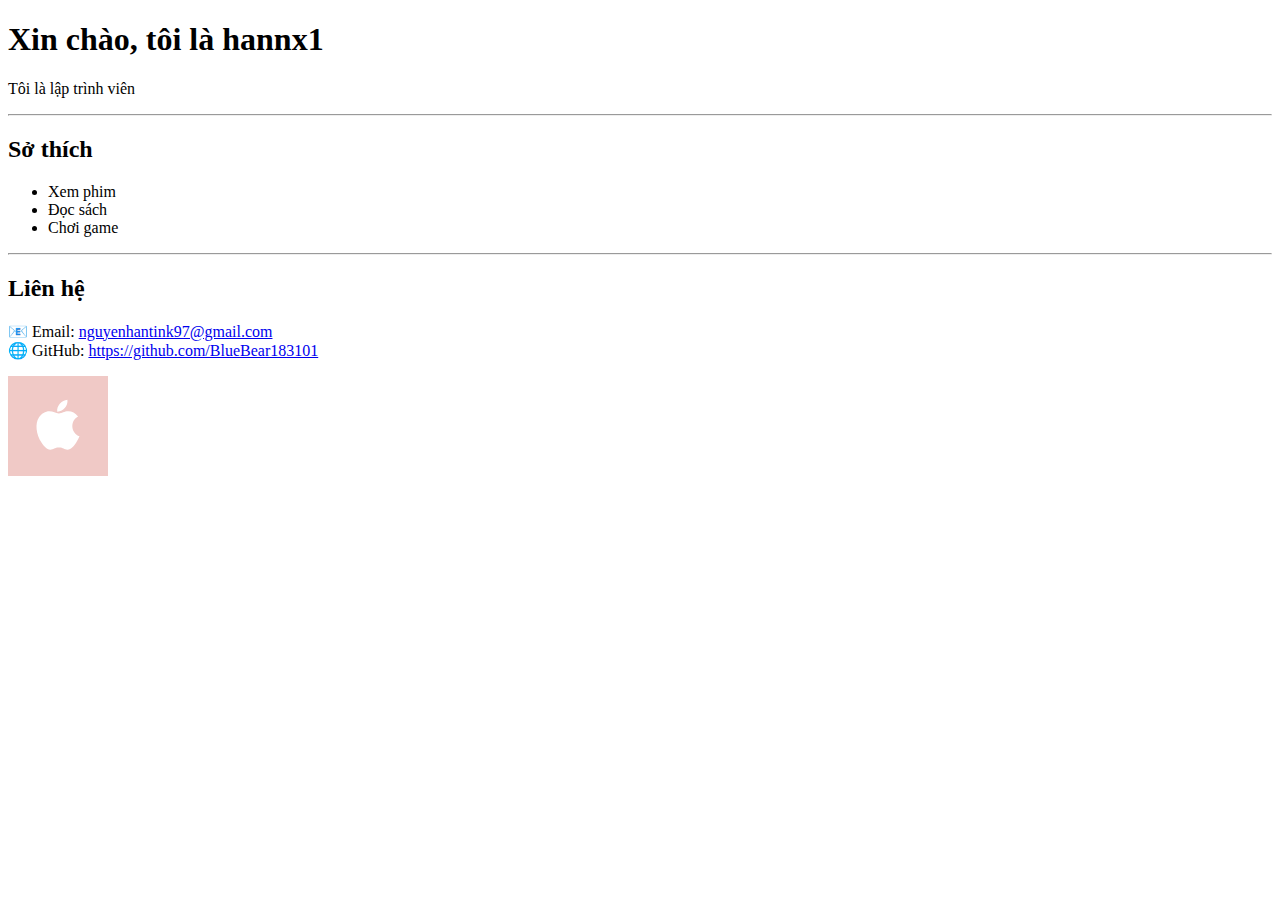
<file: Day1/index.html>
<!DOCTYPE html>
<html>
    <head>
        <meta charset="UTF-8">
        <title> Giới thiệu bản thân </title>
    </head>
    <body>
        <h1>Xin chào, tôi là hannx1 </h1>
        <p>Tôi là lập trình viên</p>
        <hr>
        <h2>Sở thích</h2>
        <ul>
            <li>Xem phim</li>
            <li>Đọc sách</li>
            <li>Chơi game</li>
        </ul>
        <hr>
        <h2>Liên hệ</h2>
        <p>
            📧 Email: <a href="mailto:nguyenhantink97@gmail.com">nguyenhantink97@gmail.com</a><br>
            🌐 GitHub: <a href="https://github.com/BlueBear183101">https://github.com/BlueBear183101</a>
        </p>       
        
        <img src="img/apple.svg" alt="Avatar" width="100">
    </body>
</html>
</file>
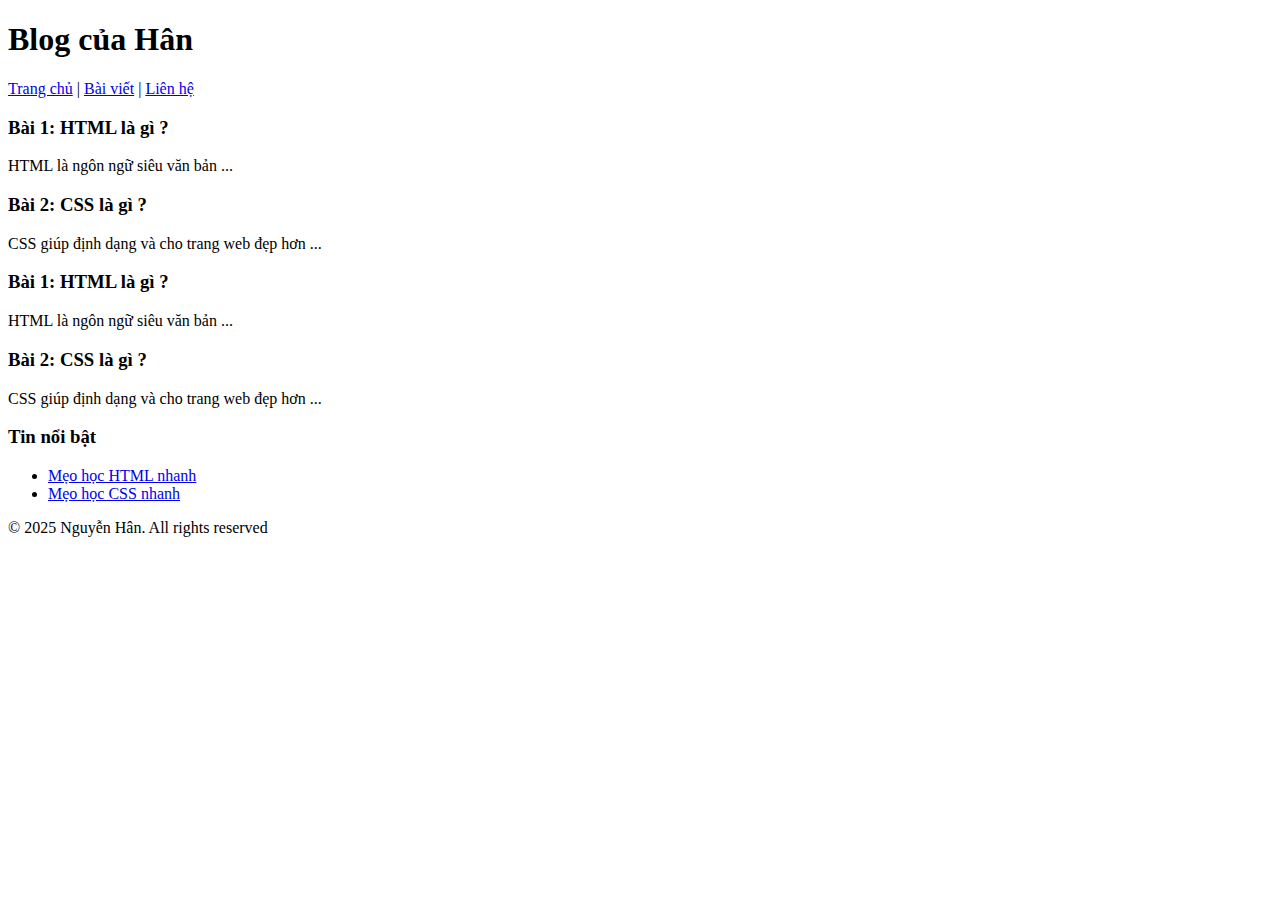
<file: Day2/Exam1/index.html>
<!DOCTYPE html>
<html>
    <head>
        <meta charset="UTF-8">
        <title>Blog của Hân</title>
    </head>

    <body>
        <header>
            <h1>Blog của Hân</h1>
            <nav>
                <a href="#home">Trang chủ</a>       |
                <a href="#article">Bài viết</a>     |
                <a href="#contact">Liên hệ</a>
            </nav>
        </header>

        <main>
            <section id="articleHTML">
                <article>
                    <h3>Bài 1: HTML là gì ?</h3>
                    <p>HTML là ngôn ngữ siêu văn bản ...</p>
                </article>
                <article>
                    <h3>Bài 2: CSS là gì ?</h3>
                    <p>CSS giúp định dạng và cho trang web đẹp hơn ...</p>
                </article>
            </section>

            <section id="articleHTLM">
                <article>
                    <h3>Bài 1: HTML là gì ?</h3>
                    <p>HTML là ngôn ngữ siêu văn bản ...</p>
                </article>
                <article>
                    <h3>Bài 2: CSS là gì ?</h3>
                    <p>CSS giúp định dạng và cho trang web đẹp hơn ...</p>
                </article>
            </section>

            <aside>
                <h3>Tin nổi bật</h3>
                <ul>
                    <li><a href="#">Mẹo học HTML nhanh</a></li>
                    <li><a href="#">Mẹo học CSS nhanh</a></li>
                </ul>
            </aside>

            
        </main>

        <footer>
            <p>© 2025 Nguyễn Hân. All rights reserved</p>
        </footer>
    </body>
</html>
</file>
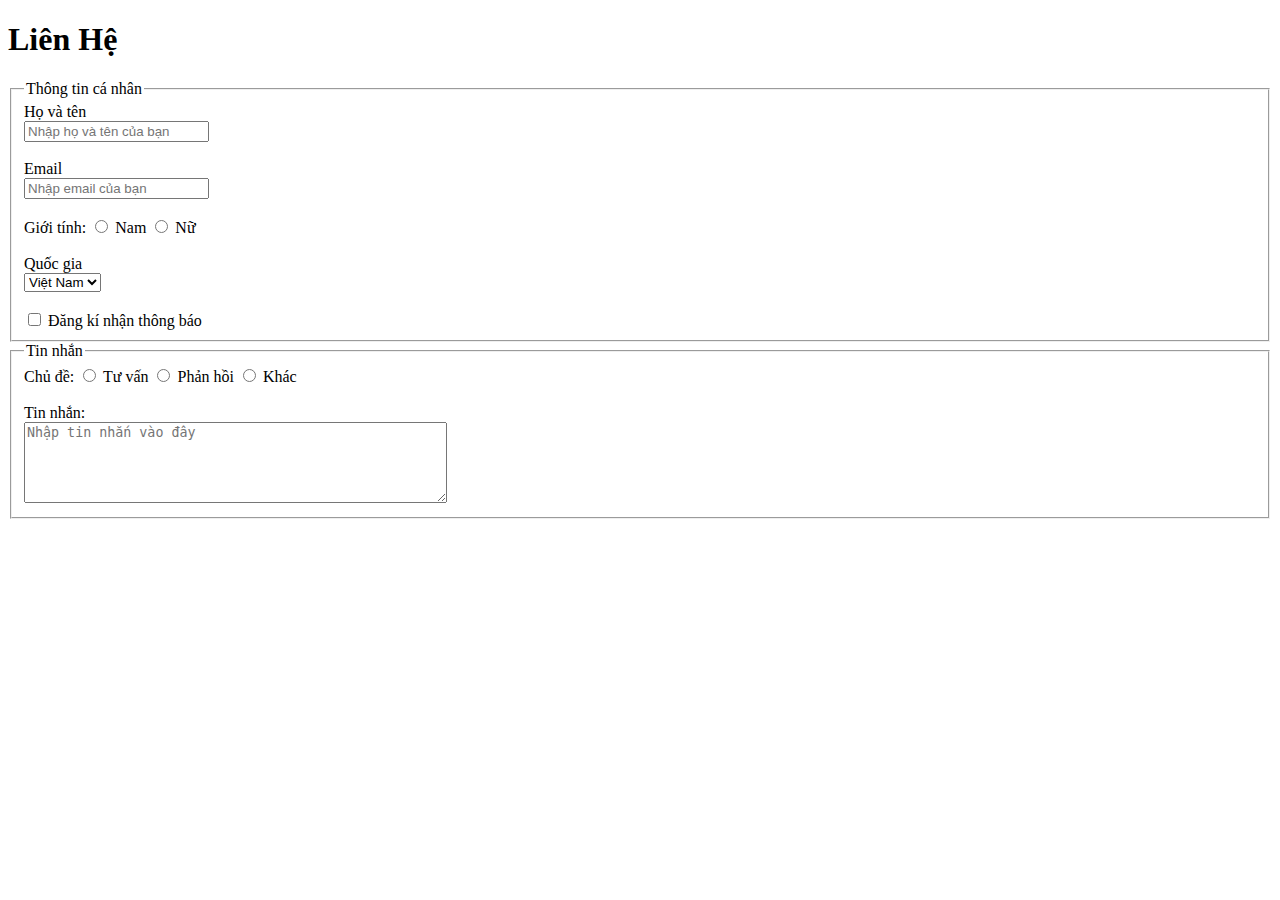
<file: Day2/Exam2/index.html>
<!DOCTYPE html>

<html>
    <head>
        <meta charset="UTF-8">
        <title>Liên hệ</title>
    </head>

    <body>
        <header>
            <h1>Liên Hệ</h1>
        </header>

        <main>
            <form action="#" method="post">
                <fieldset>
                    <legend>Thông tin cá nhân</legend>
                    <label for="name">Họ và tên</label><br>
                    <input id="name" type="text" name="name" placeholder="Nhập họ và tên của bạn" required>
                    
                    <br><br>

                    <label for="email">Email</label><br>
                    <input id="email" type="email" name="email" placeholder="Nhập email của bạn" required>
                    
                    <br><br>

                    <label>Giới tính:</label>
                    <input id="male" type="radio" name="gender" value="Nam">
                    <label>Nam</label>
                    <input id="female" type="radio" name="gender" value="Nam">
                    <label>Nữ</label>

                    <br><br>
                    
                    <label for="region">Quốc gia</label><br>
                    <select id="region" name="region">
                        <option value="Vietnam">Việt Nam</option>
                        <option value="Laos">Lào</option>
                        <option value="Thailand">Thái Lan</option>
                    </select>
                    <br><br>

                    <input id="recvMsg" type="checkbox" name="recvMsg" value="Recv">
                    <label for="recvMsg">Đăng kí nhận thông báo</label>


                </fieldset>

                <fieldset>
                    <legend>Tin nhắn</legend>

                    <label>Chủ đề:</label>
                    <input id="TuVan" type="radio" name="Topic" value="Tư vấn">
                    <label for="TuVan">Tư vấn</label>
                    <input id="PhanHoi" type="radio" name="Topic" value="Phản hồi">
                    <label for="PhanHoi">Phản hồi</label>
                    <input id="Khac" type="radio" name="Topic" value="Khác">
                    <label for="Khac">Khác</label>

                    <br><br>
                    <label for="message">Tin nhắn:</label> <br>
                    <textarea id="message" rows="5" cols="50" placeholder="Nhập tin nhắn vào đây"></textarea>

                </fieldset>
            </form>
        </main>
    </body>
</html>
</file>
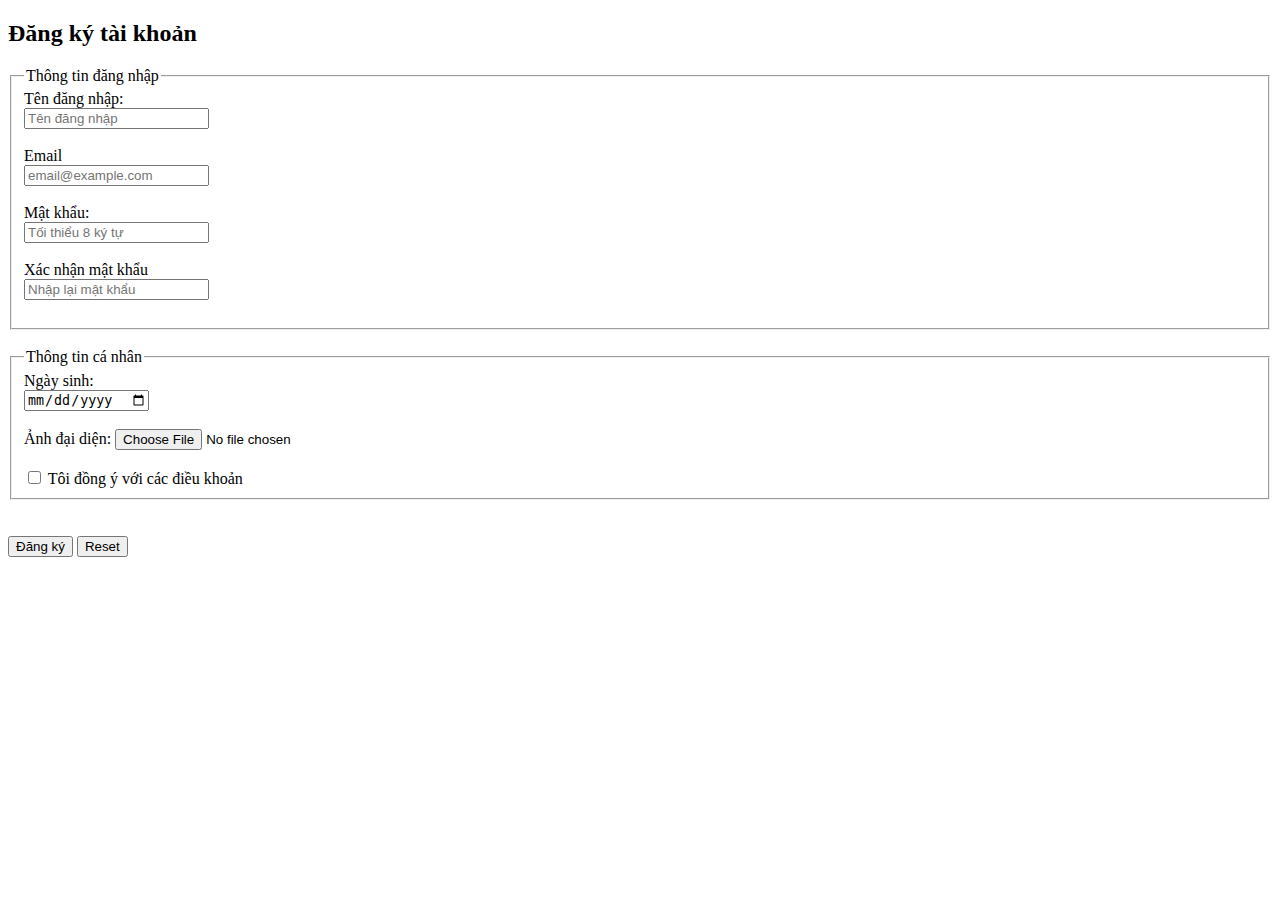
<file: Day2/Exam3_RegisterForm/index.html>
<!DOCTYPE html>
<html>
    <head>
        <meta charset="UTF-8">
        <title>Đăng ký</title>
    </head>

    <body>
        <header>
            <h2>Đăng ký tài khoản</h2>
        </header>

        <main>
            <section id="register">
                <form action="#" method="post">
                    <fieldset>
                        <legend>Thông tin đăng nhập</legend>

                        <label for="username">Tên đăng nhập:</label><br>
                        <input id="username" type="text" name="username" placeholder="Tên đăng nhập" required>

                        <br><br>

                        <label for="email">Email</label><br>
                        <input id="email" type="email" name="email" placeholder="email@example.com" required>

                        <br><br>

                        <label for="password">Mật khẩu:</label><br>
                        <input id="password" type="password" name="password" placeholder="Tối thiểu 8 ký tự" minlength="8" required>

                        <br><br>
                        <label for="confirm">Xác nhận mật khẩu</label><br>
                        <input id="confirm" type="password" name="confirm" placeholder="Nhập lại mật khẩu" required>
                        
                        <br><br>
                    </fieldset>
                    <br>
                    <fieldset>
                        <legend>Thông tin cá nhân</legend>

                        <label for="DoB">Ngày sinh:</label><br>
                        <input id="DoB" type="date" name="DoB">

                        <br><br>

                        <label for="avatar">Ảnh đại diện:</label>
                        <input id="avatar" type="file" name="avatar" accept="image/*">

                        <br><br>

                        <label>
                            <input type="checkbox" required> Tôi đồng ý với các điều khoản
                        </label>
                    </fieldset>

                    <br><br>
                    <button type="submit">Đăng ký</button>
                    <button type="reset">Reset</button>
                </form>
            </section>

        </main>
    </body>
</html>
</file>
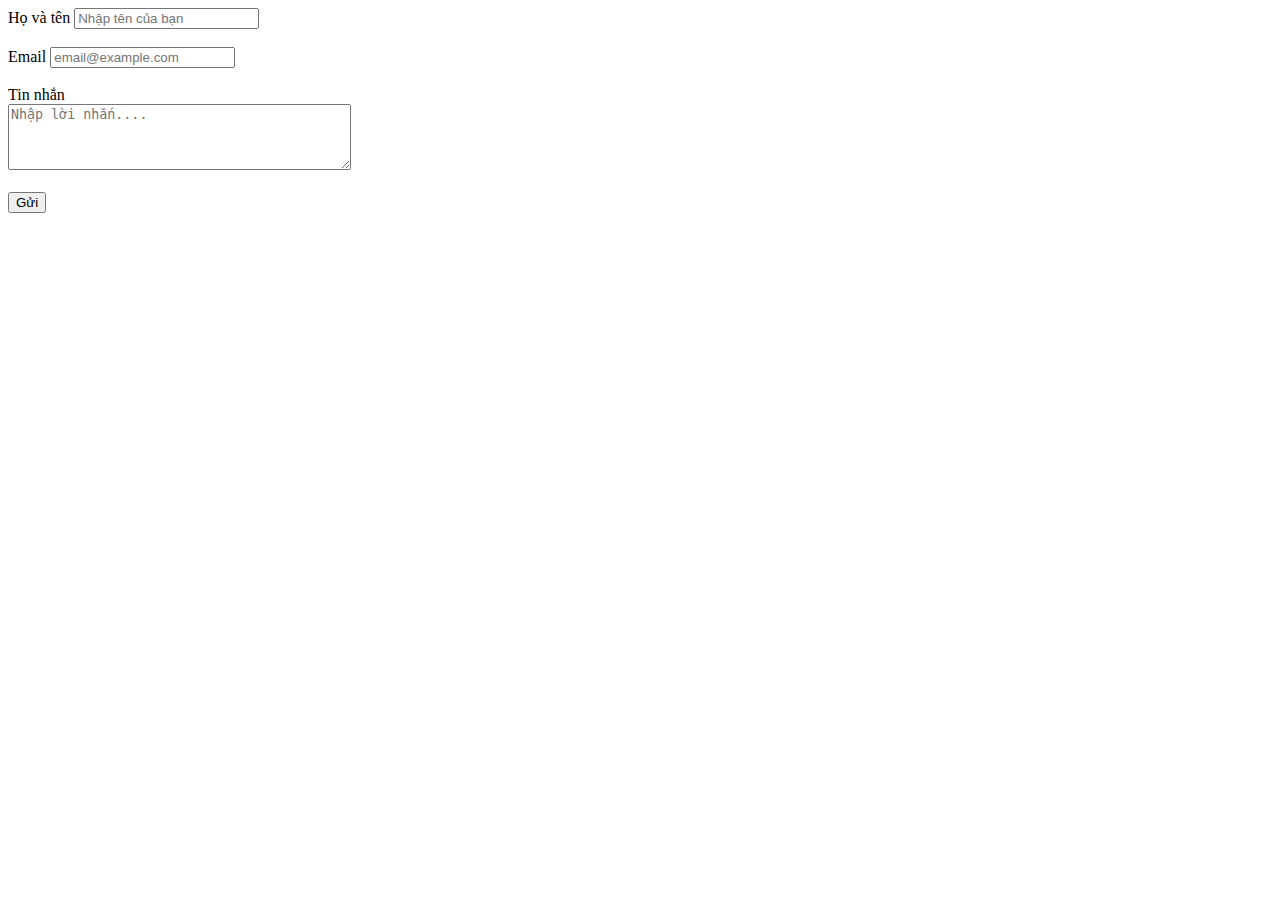
<file: Day2/Form/index.html>
<!DOCTYPE html>

<html>
    <head>
        <title>Đăng nhập</title>
        <meta charset="UTF-8">
    </head>
    <main>

        <form action="/submit" method="post">
            <label for="name">Họ và tên</label>
            <input type="text" id="name" name="name" placeholder="Nhập tên của bạn">

            <br><br>

            <label for="email">Email</label>
            <input type="email" id="email" name="email" placeholder="email@example.com">
            
            <br><br>

            <label for="message">Tin nhắn</label><br>
            <textarea id="message" name="message" rows="4" cols="40" placeholder="Nhập lời nhắn...."></textarea>
        
            <br><br>

            <button type="submit">Gửi</button>
        </form>

    </main>
</html>
</file>
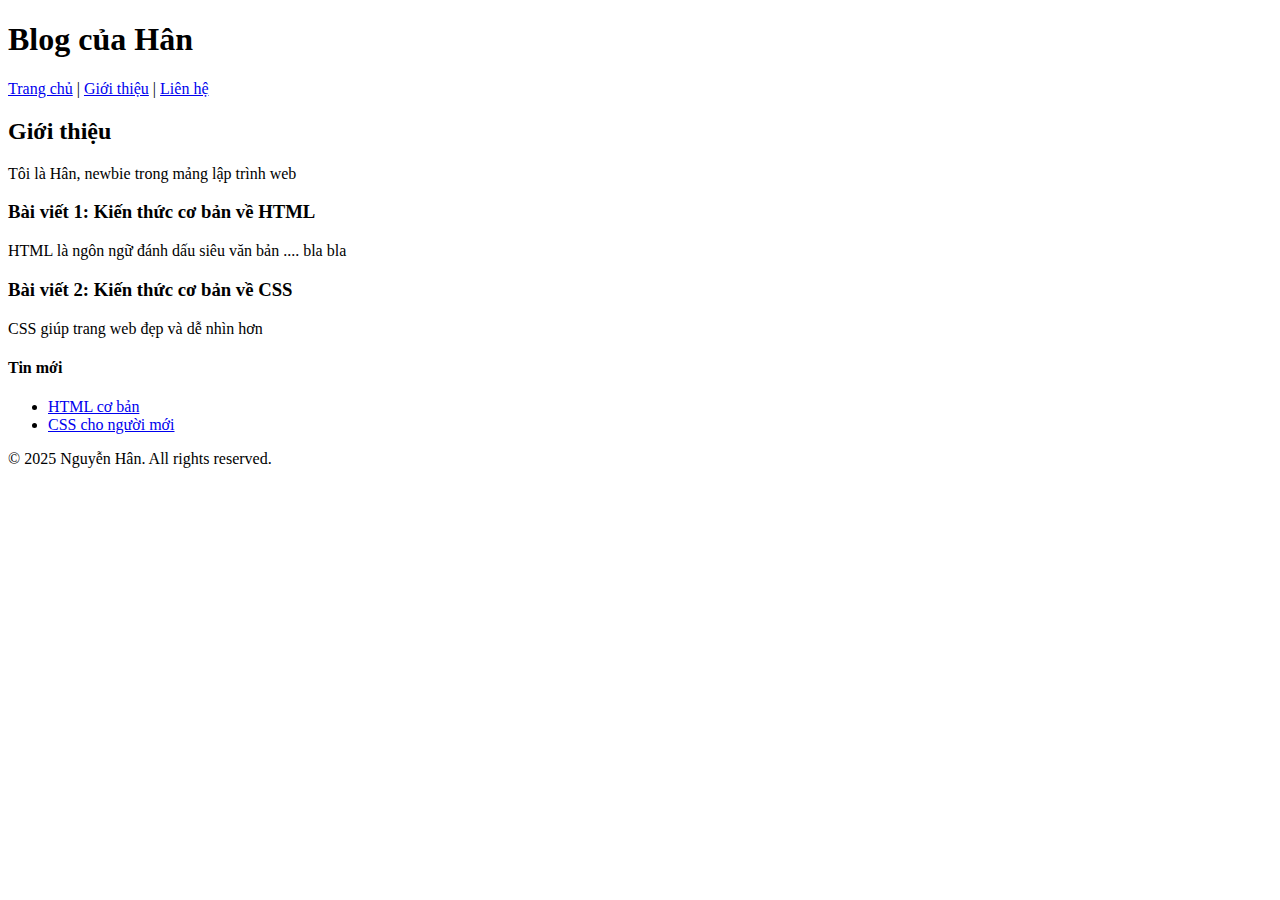
<file: Day2/Semantic/index.html>
<!DOCTYPE html>
<html>
    <head>
        <meta charset="UTF-8">
        <title>Day 2</title>
    </head>

    <header>
        <h1>Blog của Hân</h1>
        <nav>
            <a href="#home">Trang chủ</a> |
            <a href="#about">Giới thiệu</a> |
            <a href="#contact">Liên hệ</a>
        </nav>
    </header>

    <main>
        <section id="about">
            <h2>Giới thiệu</h2>
            <p>Tôi là Hân, newbie trong mảng lập trình web</p>
        </section>

        <section id="article">
            <article>
                <h3>Bài viết 1: Kiến thức cơ bản về HTML</h3>
                <p>HTML là ngôn ngữ đánh dấu siêu văn bản .... bla bla</p>
            </article>

            <article>
                <h3>Bài viết 2: Kiến thức cơ bản về CSS</h3>
                <p>CSS giúp trang web đẹp và dễ nhìn hơn</p>
            </article>
        </section>

        <aside>
            <h4>Tin mới</h4>
            <ul>
                <li><a href="#">HTML cơ bản</a></li>
                <li><a href="#">CSS cho người mới</a></li>
            </ul>
        </aside>
    </main>
    <footer>
        <p>© 2025 Nguyễn Hân. All rights reserved.</p>
    </footer>
    
</html>
</file>
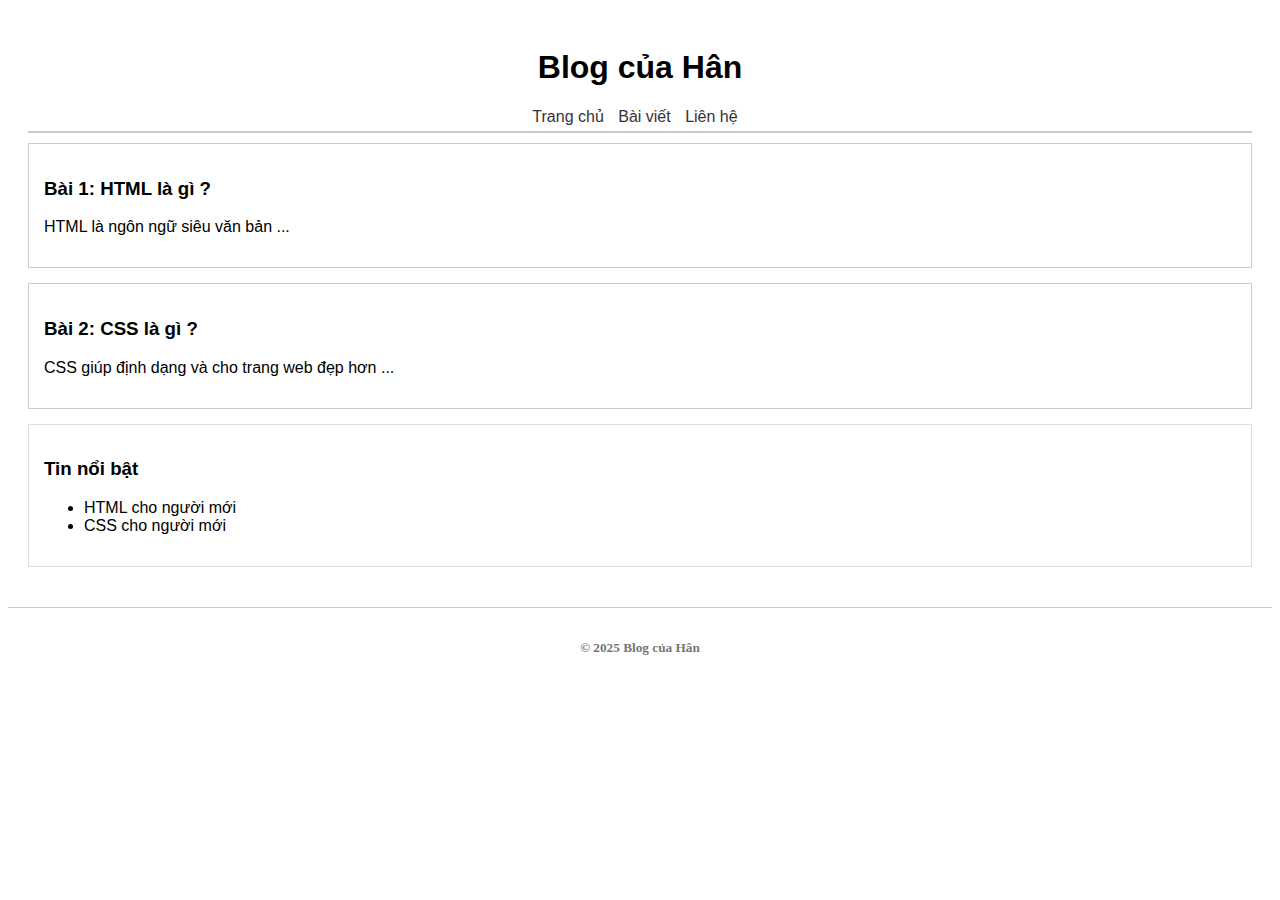
<file: Day3/Exam1/index.html>
<!DOCTYPE html>
<html>
<header>
    <meta charset="UTF-8">
    <title>Blog</title>
    <link rel="stylesheet" href="style.css">
</header>

<body>
    <div class="blog">
        <div class="header">
            <h1>Blog của Hân</h1>
            <div class="nav">
                <a href="#">Trang chủ</a>
                <a href="#">Bài viết</a>
                <a href="#">Liên hệ</a>
            </div>
        </div>
        <div class="layout">
            <div class="articles">
                <div class="article">
                    <h3>Bài 1: HTML là gì ?</h3>
                    <p>HTML là ngôn ngữ siêu văn bản ...</p>
                </div>

                <div class="article">
                    <h3>Bài 2: CSS là gì ?</h3>
                    <p>CSS giúp định dạng và cho trang web đẹp hơn ...</p>
                </div>

                <div class="sidebar">
                    <h3>Tin nổi bật</h3>
                    <ul>
                        <li>HTML cho người mới</li>
                        <li>CSS cho người mới</li>
                    </ul>
                </div>
            </div>
        </div>

    </div>

    <div class="footer">
        <h5>© 2025 Blog của Hân</h5>
    </div>
</body>

</html>
</file>
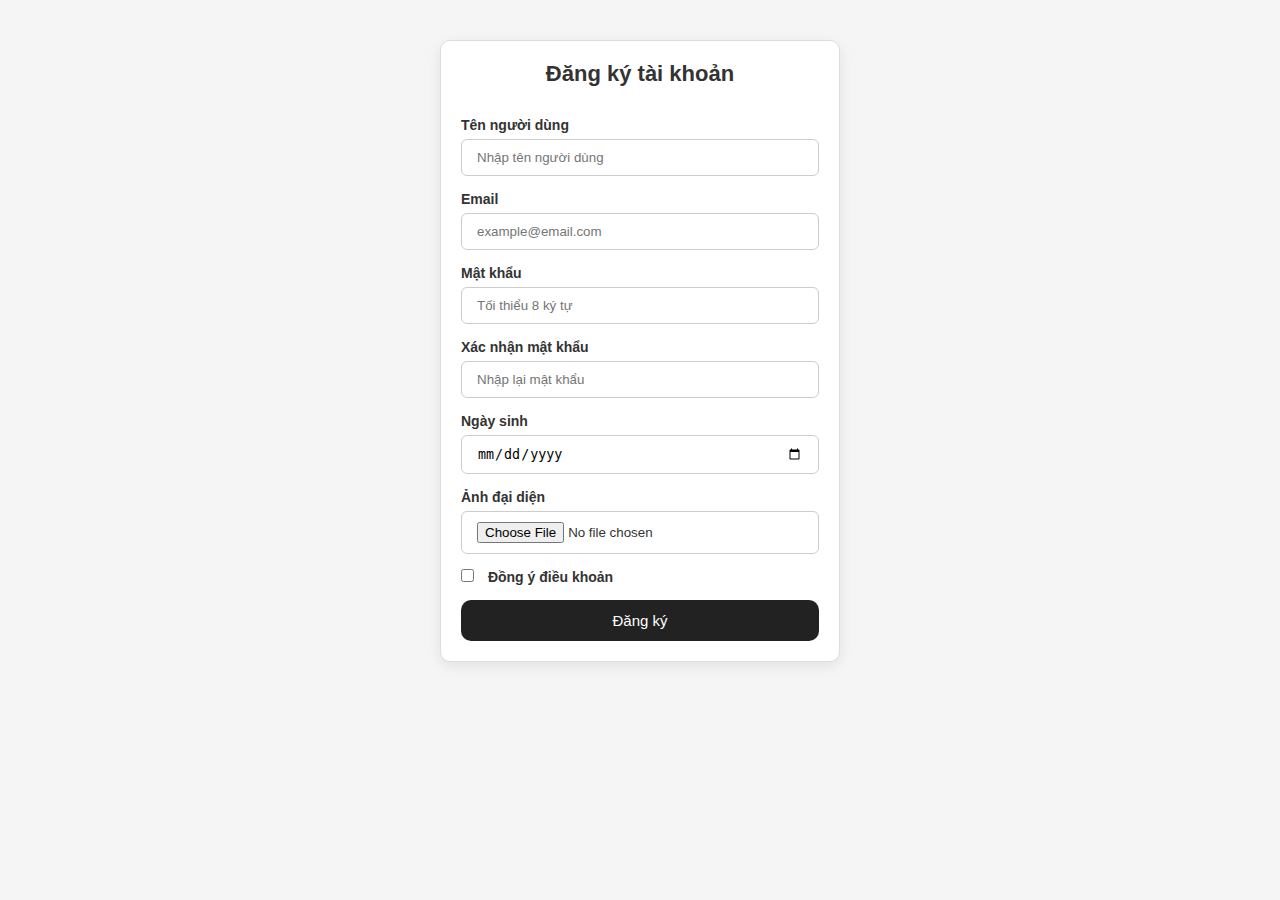
<file: Day3/Exam2/index.html>
<!DOCTYPE html>
<html>

<head>
    <meta charset="UTF-8">
    <title>Đăng ký</title>
    <link rel="stylesheet" href="style.css">
</head>

<body>
    <div class="signup-page">

        <div class="form-card">

            <h2>Đăng ký tài khoản</h2>

            <div class="form-group">
                <label>Tên người dùng</label>
                <input type="text" class="input" name="username" placeholder="Nhập tên người dùng">
            </div>

            <div class="form-group">
                <label>Email</label>
                <input type="email" class="input" name="email" placeholder="example@email.com">
            </div>

            <div class="form-group">
                <label>Mật khẩu</label>
                <input type="password" class="input" name="password" placeholder="Tối thiểu 8 ký tự">
            </div>

            <div class="form-group">
                <label>Xác nhận mật khẩu</label>
                <input type="password" class="input" name="confirm" placeholder="Nhập lại mật khẩu">
            </div>

            <div class="form-group">
                <label>Ngày sinh</label>
                <input type="date" class="input" name="DoB">
            </div>

            <div class="form-group">
                <label>Ảnh đại diện</label>
                <input type="file" class="input" name="avatar">
            </div>

            <div class="form-group">
                <label><input type="checkbox"> Đồng ý điều khoản</label>
            </div>

            <button class="btn">Đăng ký</button>

        </div>

    </div>
</body>

</html>
</file>
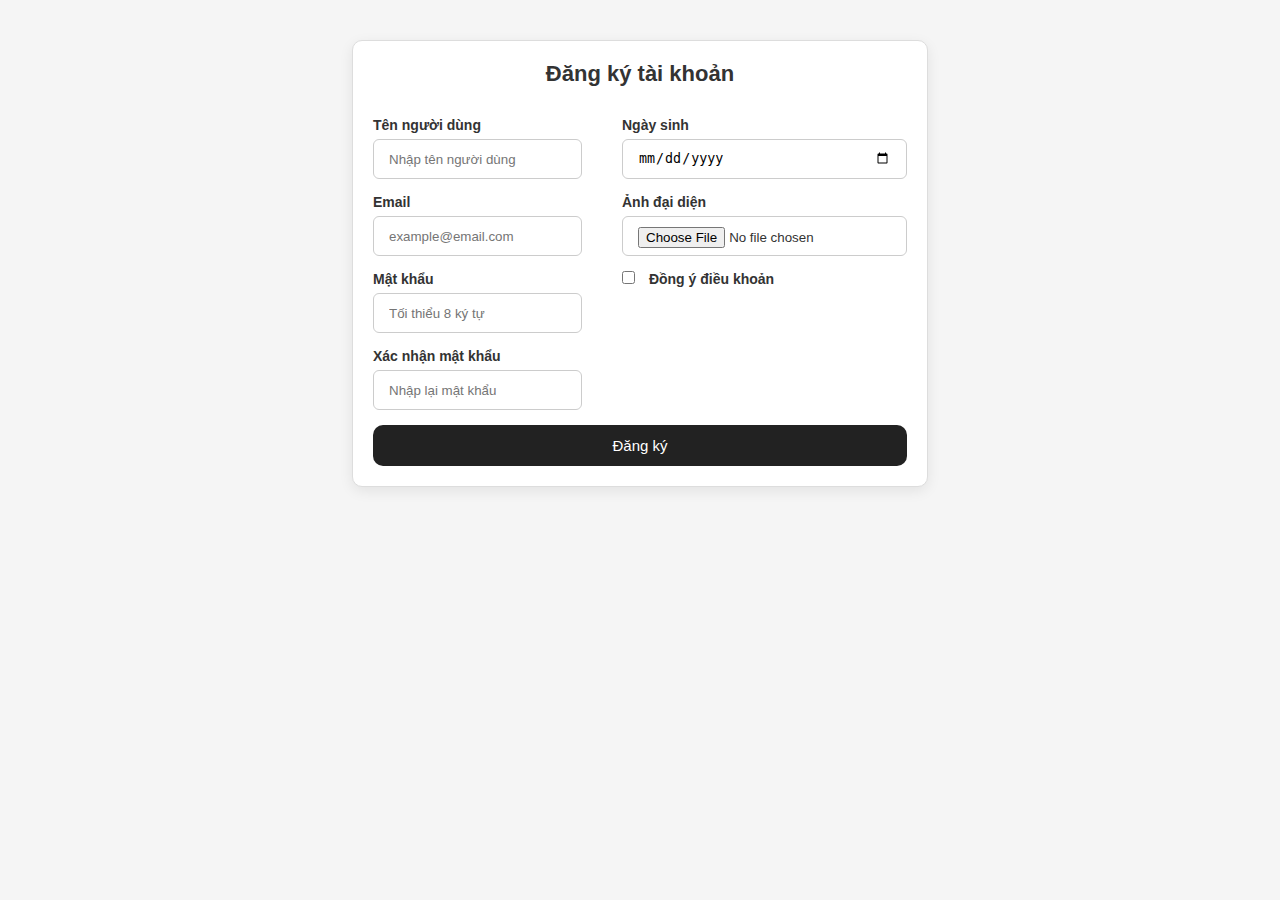
<file: Day4/Exam1/index.html>
<!DOCTYPE html>
<html>

<head>
    <meta charset="UTF-8">
    <title>Đăng ký</title>
    <link rel="stylesheet" href="style.css">
</head>

<body>
    <div class="signup-page">

        <div class="form-card">

            <h2>Đăng ký tài khoản</h2>
            <div class="form-row">
                <div class="col">
                    <div class="form-group">
                        <label>Tên người dùng</label>
                        <input type="text" class="input" name="username" placeholder="Nhập tên người dùng">
                    </div>

                    <div class="form-group">
                        <label>Email</label>
                        <input type="email" class="input" name="email" placeholder="example@email.com">
                    </div>

                    <div class="form-group">
                        <label>Mật khẩu</label>
                        <input type="password" class="input" name="password" placeholder="Tối thiểu 8 ký tự">
                    </div>

                    <div class="form-group">
                        <label>Xác nhận mật khẩu</label>
                        <input type="password" class="input" name="confirm" placeholder="Nhập lại mật khẩu">
                    </div>
                </div>
                <div class="form-cols">
                    <div class="form-group">
                        <label>Ngày sinh</label>
                        <input type="date" class="input" name="DoB">
                    </div>

                    <div class="form-group">
                        <label>Ảnh đại diện</label>
                        <input type="file" class="input" name="avatar">
                    </div>

                    <div class="form-group">
                        <label><input type="checkbox"> Đồng ý điều khoản</label>
                    </div>
                </div>
            </div>
            <button class="btn">Đăng ký</button>

        </div>

    </div>
</body>

</html>
</file>
<file: Day3/Exam1/style.css>
.blog {
    padding: 20px;
    font-family:Arial, Helvetica, sans-serif;
}

.header {
    text-align: center;
    border-bottom: 2px solid #ccc;
    margin-bottom: 10px;
    padding-bottom: 5px;
}

.nav a {
    margin-right: 10px;
    color:#333;
    text-decoration: none; 
}
.nav a:hover {
    text-decoration: underline;
}

.layout {
    display: flex;
    gap: 20px;
}
.articles {
    flex: 3;
}

.article {
    background-color: white;
    padding: 15px;
    margin-bottom: 15px;
    border: 1px solid #ccc;
}
.sidebar {
  flex: 1;
  background: white;
  border: 1px solid #ddd;
  padding: 15px;
}
.footer {
  text-align: center;
  margin-top: 20px;
  padding-top: 10px;
  border-top: 1px solid #ccc;
  color: #777;
}
</file>
<file: Day3/Exam2/style.css>
* {
    margin: 0;
    padding: 0;
    box-sizing: border-box;
}

body {
    font-family: Arial, Helvetica, sans-serif;
    background-color: #f5f5f5;
    padding: 40px;
    color:#333
}

.signup-page {
    display: flex;
    justify-content: center;
    align-items: flex-start;
}

.form-card {
    width: 400px;
    background-color: white;
    padding: 20px;
    border-radius: 10px;
    box-shadow: 0 4px 14px rgba(0,0,0,0.08);
    border: 1px solid #ddd;
}
.form-card h2 {
    margin-bottom: 30px;
    text-align: center;
    font-size: 22px;
    font-weight: bold;
}
.form-group {
    margin-bottom: 15px;
}

.form-group label {
    display: block;
    margin-bottom: 6px;
    font-weight: 600;
    font-size: 14px;
}
.input {
    width: 100%;
    padding: 10px 15px;
    border: 1px solid #ccc;
    border-radius: 6px;
    background-color: #fff;
    transition: 0.2s ease;
}
.input:focus {
    border-color: #007bff;
    outline: none;
    box-shadow: 0 0 4px rgba(0,123,255,0.3);
}
.form-group input[type="checkbox"]{
    margin-right: 10px;
}

.btn {
    width: 100%;
    padding: 12px;
    border-radius: 10px;
    background: #222;
    border: none;
    color: white;
    font-size: 15px;
    cursor: pointer;
    transition: 0.2s;
}
.btn:hover {
    background: #000;
}
</file>
<file: Day4/Exam1/style.css>
* {
    margin: 0;
    padding: 0;
    box-sizing: border-box;
}

body {
    font-family: Arial, Helvetica, sans-serif;
    background-color: #f5f5f5;
    padding: 40px;
    color:#333
}

.signup-page {
    display: flex;
    justify-content: center;
    align-items: center;
}
.form-card {
    background-color: white;
    padding: 20px;
    border-radius: 10px;
    box-shadow: 0 4px 14px rgba(0,0,0,0.08);
    border: 1px solid #ddd;
}
.form-card h2 {
    margin-bottom: 30px;
    text-align: center;
    font-size: 22px;
    font-weight: bold;
}
.form-row {
    display: flex;
    gap: 40px;
}
.form-card .form-cols {
    flex: 1;
}

.form-group {
    margin-bottom: 15px;
}

.form-group label {
    display: block;
    margin-bottom: 6px;
    font-weight: 600;
    font-size: 14px;
}
.input {
    width: 100%;
    height: 40px;
    padding: 10px 15px;
    border: 1px solid #ccc;
    border-radius: 6px;
    background-color: #fff;
    transition: 0.2s ease;
}
.input:focus {
    border-color: #007bff;
    outline: none;
    box-shadow: 0 0 4px rgba(0,123,255,0.3);
}
.form-group input[type="checkbox"]{
    margin-right: 10px;
}

.btn {
    width: 100%;
    padding: 12px;
    border-radius: 10px;
    background: #222;
    border: none;
    color: white;
    font-size: 15px;
    cursor: pointer;
    transition: 0.2s;
}
.btn:hover {
    background: #000;
}
</file>
